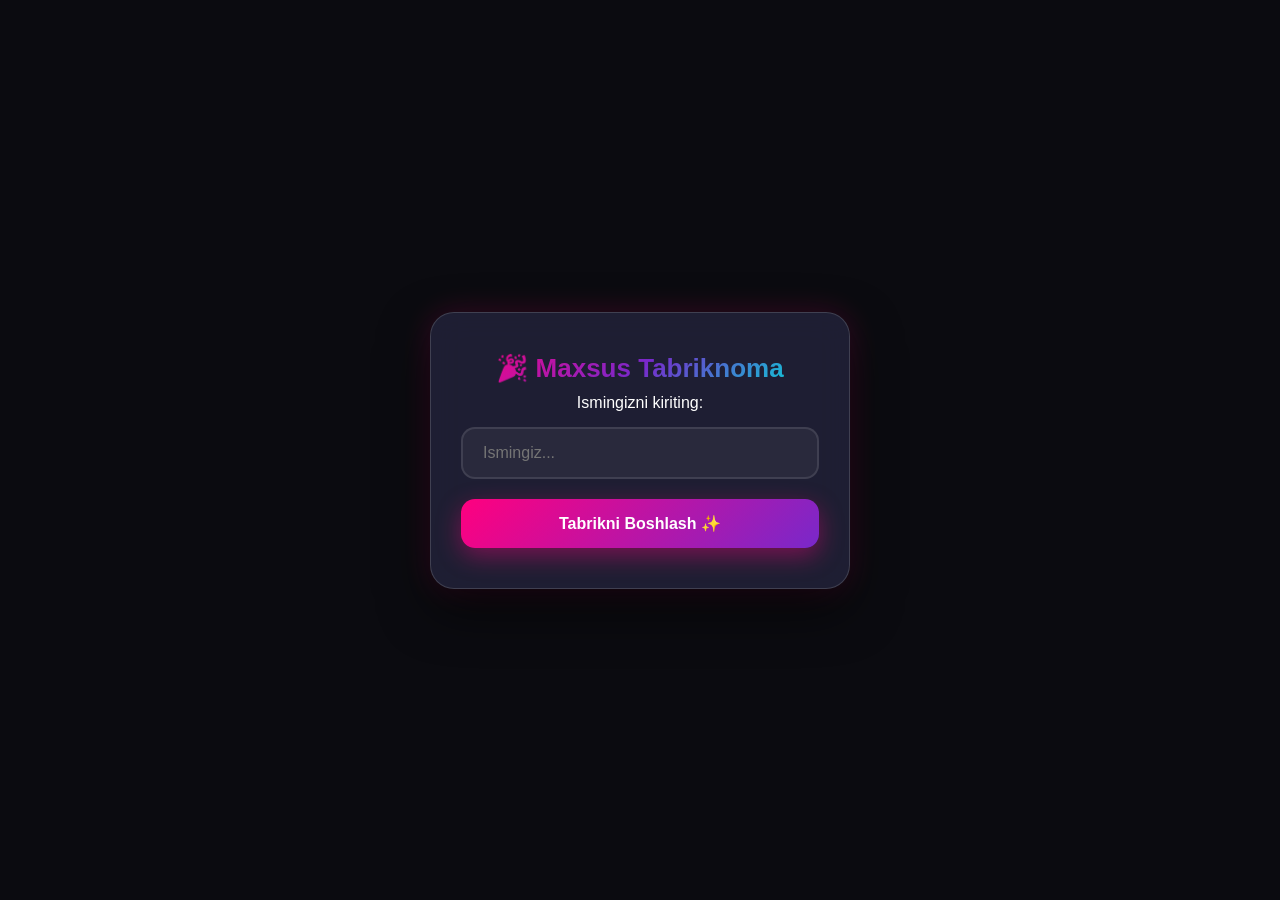
<file: Birthday-Present/index.html>
<!doctype html>
<html lang="uz">
  <head>
    <meta charset="UTF-8" />
    <meta name="viewport" content="width=device-width, initial-scale=1.0" />
    <title>Happy Birthday</title>
    <link rel="stylesheet" href="style.css" />
  </head>
  <body>
    <div id="form-container" class="form-card">
      <h2>🎉 Maxsus Tabriknoma</h2>
      <p>Ismingizni kiriting:</p>
      <form id="greeting-form">
        <div class="input-group">
          <input
            type="text"
            id="name-input"
            placeholder="Ismingiz..."
            required
            autocomplete="off"
          />
        </div>
        <button type="submit" id="start-btn">
          <span>Tabrikni Boshlash ✨</span>
        </button>
      </form>
    </div>

    <canvas id="canvas"></canvas>

    <script src="script.js"></script>
  </body>
</html>
</file>
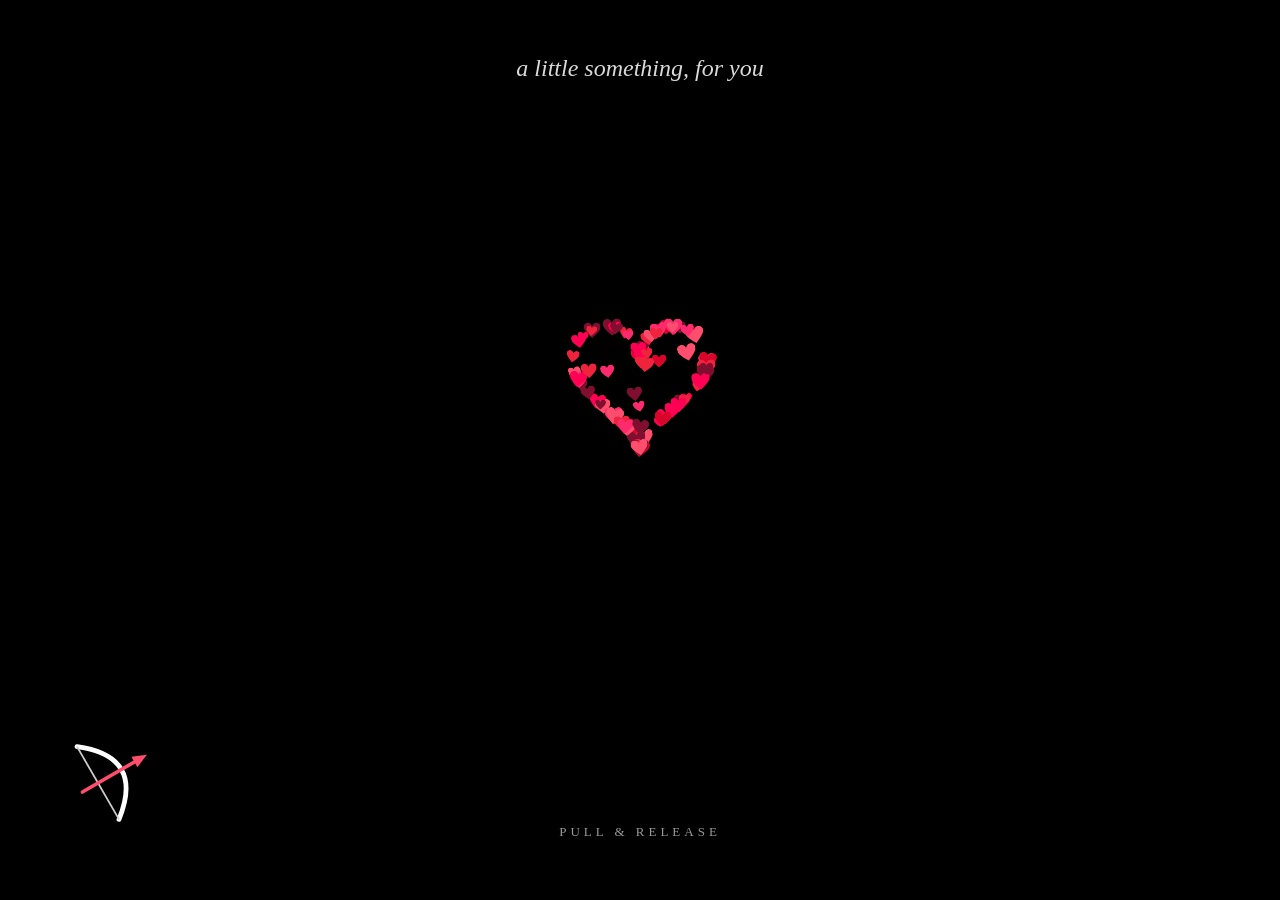
<file: Happy-Birthday Card/index.html>
<!doctype html>
<html lang="uz">
  <head>
    <meta charset="UTF-8" />
    <meta name="viewport" content="width=device-width, initial-scale=1.0" />
    <title>Interactive Birthday Scene</title>
    <link rel="stylesheet" href="style.css" />
    <link rel="preload" as="image" href="tree.png" />
  </head>
  <body id="app-body" class="bg-dark">
    <!-- 1-BOSQICH: Yurakcha yog'ilishi va Kamon -->
    <section id="stage-1" class="stage active">
      <div class="subtitle">a little something, for you</div>

      <!-- YURAKLAR BIRLASHADIGAN MAYDON -->
      <div class="heart-assembly-area" id="mainHeart">
        <div id="assemblyContainer"></div>
      </div>

      <!-- KAMON VA O'Q -->
      <div class="bow-wrapper" id="bowWrapper">
        <svg viewBox="0 0 100 100" class="bow-svg">
          <path
            d="M 25,15 Q 70,50 25,85"
            fill="none"
            stroke="#ffffff"
            stroke-width="4"
            stroke-linecap="round"
          />
          <line
            x1="25"
            y1="15"
            x2="25"
            y2="85"
            stroke="#cccccc"
            stroke-width="1.5"
          />
          <g id="arrowGroup">
            <line
              x1="10"
              y1="50"
              x2="60"
              y2="50"
              stroke="#ff4d6d"
              stroke-width="3"
              stroke-linecap="round"
            />
            <polygon points="60,45 72,50 60,55" fill="#ff4d6d" />
          </g>
        </svg>
      </div>

      <div class="instruction">PULL & RELEASE</div>
    </section>

    <!-- 2-BOSQICH: Qizil Fon va Matn (5 sekund) -->
    <section id="stage-2" class="stage">
      <div class="wish-label">make a wish...</div>
      <h1 class="big-title">Happy<br />Birthday</h1>
      <div class="wish-sub">to someone worth celebrating</div>
    </section>

    <!-- 3-BOSQICH: TAYYOR RASMDAGI YURAKLI DARAXT -->
    <section id="stage-3" class="stage tree-stage">
      <div class="tree-image-container">
        <img src="tree.png" alt="Heart Tree" class="tree-img" />
      </div>

      <div class="final-caption">
        <p class="small-text">and... make it count</p>
        <h2>Happy Birthday</h2>
        <p class="small-text">here's to a year that blooms</p>
      </div>

      <button type="button" id="replayBtn" class="replay-btn">Replay</button>
    </section>

    <script src="script.js"></script>
  </body>
</html>
</file>
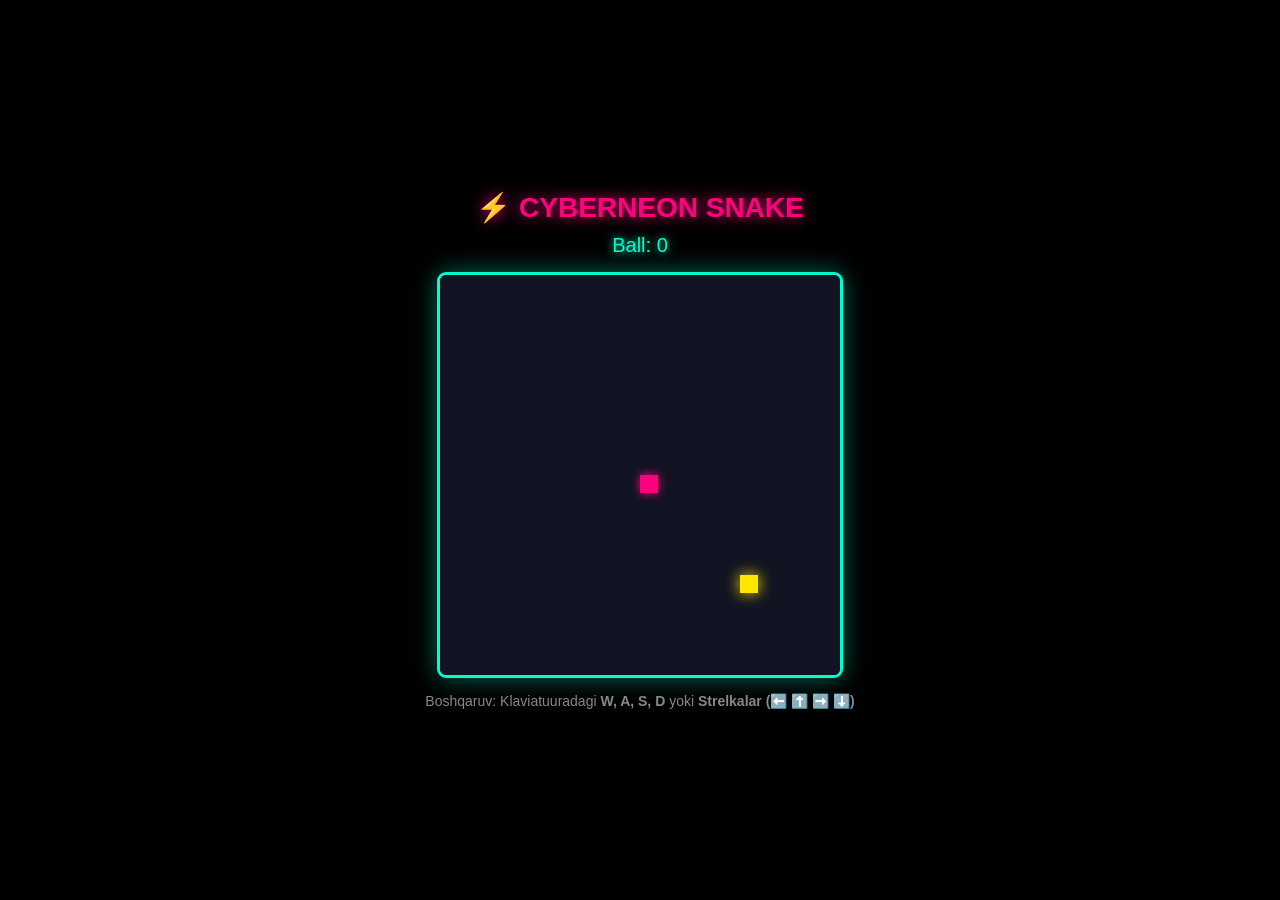
<file: Game-game/snake-game.html>
<!doctype html>
<html lang="uz">
  <head>
    <meta charset="UTF-8" />
    <meta name="viewport" content="width=device-width, initial-scale=1.0" />
    <title>Cyberpunk Neon Snake game </title>
    <link rel="stylesheet" href="game.css" />
  </head>
  <body>
    <h1>⚡ CYBERNEON SNAKE</h1>
    <div class="score-board">Ball: <span id="score">0</span></div>

    <canvas id="gameCanvas" width="400" height="400"></canvas>

    <div class="controls">
      Boshqaruv: Klaviatuuradagi <b>W, A, S, D</b> yoki
      <b>Strelkalar (⬅️ ⬆️ ➡️ ⬇️)</b>
    </div>

    <script src="game.js"></script>
  </body>
</html>
</file>
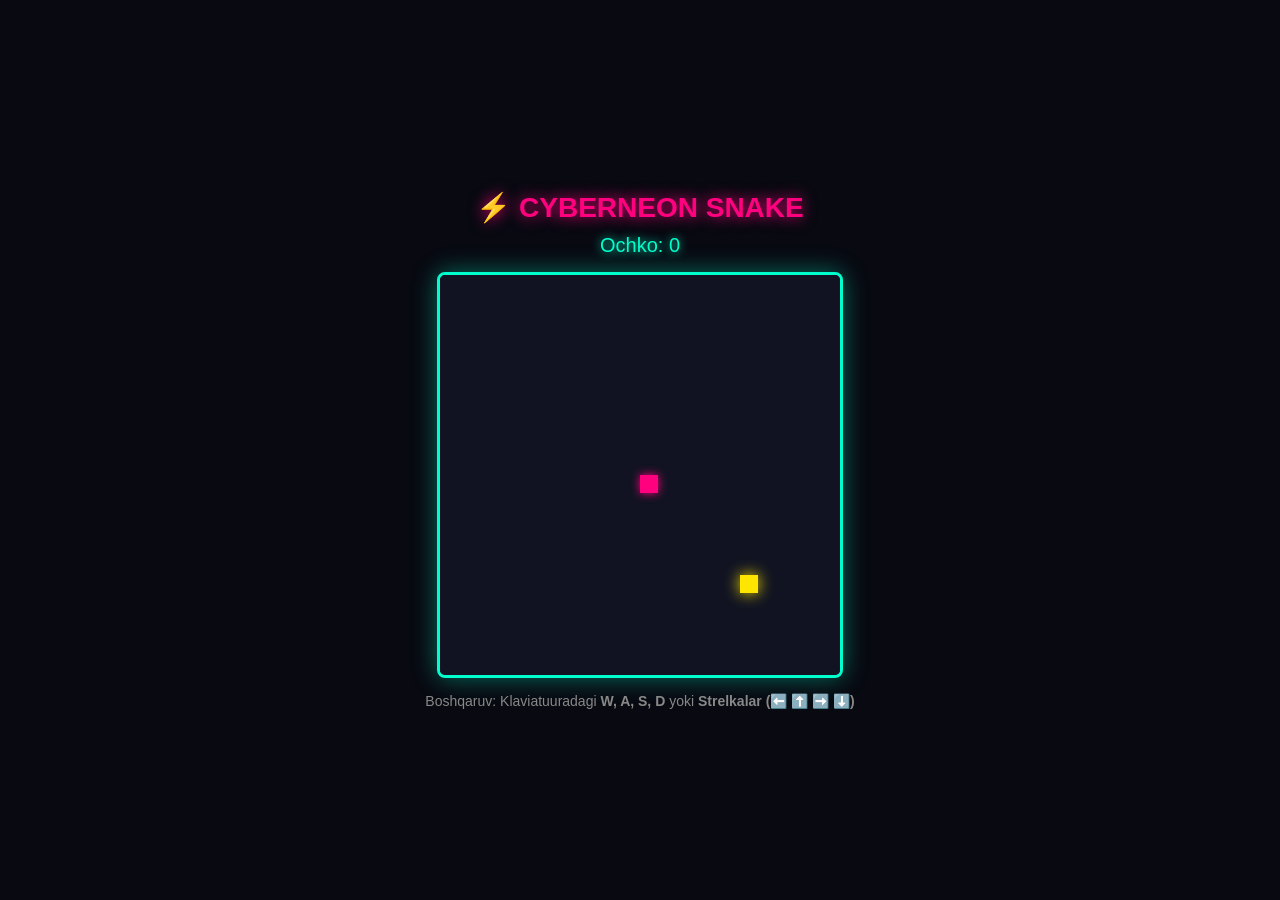
<file: Game/nimadur.html>
<!doctype html>
<html lang="uz">
  <head>
    <meta charset="UTF-8" />
    <meta name="viewport" content="width=device-width, initial-scale=1.0" />
    <title>Cyberpunk Neon Snake</title>
    <style>
      * {
        box-sizing: border-box;
        margin: 0;
        padding: 0;
        font-family: "Segoe UI", sans-serif;
      }

      body {
        background-color: #080911;
        color: #00ffcc;
        display: flex;
        flex-direction: column;
        justify-content: center;
        align-items: center;
        min-height: 100vh;
      }

      h1 {
        font-size: 28px;
        margin-bottom: 10px;
        color: #ff007f;
        text-shadow: 0 0 15px #ff007f;
      }

      .score-board {
        font-size: 20px;
        margin-bottom: 15px;
        color: #00ffcc;
        text-shadow: 0 0 10px #00ffcc;
      }

      canvas {
        background: #111322;
        border: 3px solid #00ffcc;
        box-shadow: 0 0 25px rgba(0, 255, 204, 0.4);
        border-radius: 8px;
      }

      .controls {
        margin-top: 15px;
        color: #888;
        font-size: 14px;
      }
    </style>
  </head>
  <body>
    <h1>⚡ CYBERNEON SNAKE</h1>
    <div class="score-board">Ochko: <span id="score">0</span></div>

    <canvas id="gameCanvas" width="400" height="400"></canvas>

    <div class="controls">
      Boshqaruv: Klaviatuuradagi <b>W, A, S, D</b> yoki
      <b>Strelkalar (⬅️ ⬆️ ➡️ ⬇️)</b>
    </div>

    <script>
      const canvas = document.getElementById("gameCanvas");
      const ctx = canvas.getContext("2d");

      const gridSize = 20;
      const tileCount = canvas.width / gridSize;

      let snake = [{ x: 10, y: 10 }];
      let food = { x: 15, y: 15 };
      let dx = 0;
      let dy = 0;
      let score = 0;

      // Tezlikni boshqarish uchun o'zgaruvchilar
      let initialSpeed = 160; // Boshlang'ich sekin tezlik (milli-soniyada)
      let gameSpeed = initialSpeed;
      let gameTimeout = null;

      document.addEventListener("keydown", changeDirection);

      function gameLoop() {
        moveSnake();
        if (checkGameOver()) {
          alert(`O'yin tugadi! Sizning ochkongiz: ${score}`);
          resetGame();
          return;
        }
        clearCanvas();
        drawFood();
        drawSnake();

        // Keyingi kadrni yangi tezlik bo'yicha rejalashtirish
        gameTimeout = setTimeout(gameLoop, gameSpeed);
      }

      function clearCanvas() {
        ctx.fillStyle = "#111322";
        ctx.fillRect(0, 0, canvas.width, canvas.height);
      }

      function drawSnake() {
        snake.forEach((part, index) => {
          ctx.fillStyle = index === 0 ? "#ff007f" : "#00ffcc";
          ctx.shadowBlur = 10;
          ctx.shadowColor = index === 0 ? "#ff007f" : "#00ffcc";
          ctx.fillRect(
            part.x * gridSize,
            part.y * gridSize,
            gridSize - 2,
            gridSize - 2,
          );
        });
      }

      function drawFood() {
        ctx.fillStyle = "#ffe600";
        ctx.shadowBlur = 15;
        ctx.shadowColor = "#ffe600";
        ctx.fillRect(
          food.x * gridSize,
          food.y * gridSize,
          gridSize - 2,
          gridSize - 2,
        );
      }

      function moveSnake() {
        if (dx === 0 && dy === 0) return;

        const head = { x: snake[0].x + dx, y: snake[0].y + dy };
        snake.unshift(head);

        if (head.x === food.x && head.y === food.y) {
          score += 10;
          document.getElementById("score").textContent = score;

          // 🚀 DARAJA VA TEZLIKNI OSHIRISH (Har 10 ochkoda)
          updateSpeed();

          generateFood();
        } else {
          snake.pop();
        }
      }

      function updateSpeed() {
        // Har 10 ochko uchun tezlik 15ms ga oshadi (minimal 40ms gacha)
        let level = Math.floor(score / 10);
        gameSpeed = Math.max(40, initialSpeed - level * 15);
      }

      function generateFood() {
        food.x = Math.floor(Math.random() * tileCount);
        food.y = Math.floor(Math.random() * tileCount);
      }

      function checkGameOver() {
        if (dx === 0 && dy === 0) return false;

        const head = snake[0];

        // Devorga urilish
        if (
          head.x < 0 ||
          head.x >= tileCount ||
          head.y < 0 ||
          head.y >= tileCount
        ) {
          return true;
        }

        // O'ziga urilish
        for (let i = 1; i < snake.length; i++) {
          if (head.x === snake[i].x && head.y === snake[i].y) {
            return true;
          }
        }

        return false;
      }

      function changeDirection(event) {
        const key = event.key.toLowerCase();

        if ((key === "arrowleft" || key === "a") && dx === 0) {
          dx = -1;
          dy = 0;
        } else if ((key === "arrowup" || key === "w") && dy === 0) {
          dx = 0;
          dy = -1;
        } else if ((key === "arrowright" || key === "d") && dx === 0) {
          dx = 1;
          dy = 0;
        } else if ((key === "arrowdown" || key === "s") && dy === 0) {
          dx = 0;
          dy = 1;
        }
      }

      function resetGame() {
        clearTimeout(gameTimeout);
        snake = [{ x: 10, y: 10 }];
        dx = 0;
        dy = 0;
        score = 0;
        gameSpeed = initialSpeed; // Tezlikni asl holiga qaytarish
        document.getElementById("score").textContent = score;
        generateFood();
        gameLoop();
      }

      // O'yinni birinchi marta ishga tushirish
      gameLoop();
    </script>
  </body>
</html>
</file>
<file: Birthday-Present/style.css>
* {
  margin: 0;
  padding: 0;
  box-sizing: border-box;
  font-family: "Segoe UI", Tahoma, Geneva, Verdana, sans-serif;
}

body {
  background-color: #0b0b10;
  color: #ffffff;
  overflow: hidden;
  height: 100vh;
  display: flex;
  justify-content: center;
  align-items: center;
}

.form-card {
  position: relative;
  background: rgba(38, 38, 63, 0.75);
  backdrop-filter: blur(16px);
  border: 1px solid rgba(255, 255, 255, 0.15);
  border-radius: 24px;
  padding: 40px 30px;
  width: 90%;
  max-width: 420px;
  text-align: center;
  box-shadow:
    0 20px 50px rgba(0, 0, 0, 0.6),
    0 0 30px rgba(255, 0, 128, 0.2);
  z-index: 10;
  transition: all 0.5s ease;
}

.form-card.hide {
  opacity: 0;
  transform: scale(0.8) translateY(-50px);
  pointer-events: none;
}

.form-card h2 {
  font-size: 26px;
  margin-bottom: 10px;
  background: linear-gradient(135deg, #ff007f, #7928ca, #00dfd8);
  background-clip: text;
  -webkit-text-fill-color: transparent;
}

.input-group input {
  width: 100%;
  padding: 15px 20px;
  background: rgba(255, 255, 255, 0.05);
  border: 2px solid rgba(255, 255, 255, 0.1);
  border-radius: 14px;
  color: #fff;
  font-size: 16px;
  outline: none;
  margin-top: 15px;
}

button {
  width: 100%;
  padding: 15px;
  margin-top: 20px;
  border: none;
  border-radius: 14px;
  background: linear-gradient(135deg, #ff007f, #7928ca);
  color: white;
  font-size: 16px;
  font-weight: 600;
  cursor: pointer;
  box-shadow: 0 8px 25px rgba(255, 0, 127, 0.4);
}

canvas {
  position: absolute;
  top: 0;
  left: 0;
  width: 100%;
  height: 100%;
  z-index: 1;
}
</file>
<file: Happy-Birthday Card/style.css>
* {
  box-sizing: border-box;
  margin: 0;
  padding: 0;
}

html,
body {
  width: 100vw;
  height: 100vh;
  overflow: hidden;
  font-family: "Georgia", serif;
}

body {
  transition: background-color 0.8s ease;
}

body.bg-dark {
  background-color: #000000;
  color: #ffffff;
}

body.bg-red {
  background-color: #ba1849;
  color: #ffffff;
}

/* 3-stage fondagi rasm rangi bilan bir xil qilindi */
body.bg-pink {
  background-color: bisque;
  color: #800f2f;
}

.stage {
  position: absolute;
  top: 0;
  left: 0;
  width: 100vw;
  height: 100vh;
  display: flex;
  flex-direction: column;
  align-items: center;
  justify-content: space-between;
  padding: 5vh 20px;
  opacity: 0;
  pointer-events: none;
  transition: opacity 0.8s ease;
}

.stage.active {
  opacity: 1;
  pointer-events: auto;
}

.subtitle {
  font-size: clamp(18px, 4vw, 24px);
  font-style: italic;
  opacity: 0.85;
  margin-top: 10px;
  text-align: center;
}

/* YURAKCHALAR TEPADAN TUSHIB BIRLASHADIGAN MAYDON */
.heart-assembly-area {
  position: absolute;
  top: 42%;
  left: 50%;
  transform: translate(-50%, -50%);
  width: min(300px, 70vw);
  height: min(300px, 70vw);
  transition: opacity 0.4s ease;
}

#assemblyContainer {
  position: relative;
  width: 100%;
  height: 100%;
}

.falling-heart {
  position: absolute;
  width: clamp(14px, 3.5vw, 20px);
  height: clamp(14px, 3.5vw, 20px);
  background-color: #ff0054;
  -webkit-mask-image: url("data:image/svg+xml,%3Csvg xmlns='http://www.w3.org/2000/svg' viewBox='0 0 20 20'%3E%3Cpath d='M10,18 C3,12 0,8 0,5 C0,2 3,0 5,0 C7,0 9,2 10,4 C11,2 13,0 15,0 C17,0 20,2 20,5 C20,8 17,12 10,18 Z'/%3E%3C/svg%3E");
  mask-image: url("data:image/svg+xml,%3Csvg xmlns='http://www.w3.org/2000/svg' viewBox='0 0 20 20'%3E%3Cpath d='M10,18 C3,12 0,8 0,5 C0,2 3,0 5,0 C7,0 9,2 10,4 C11,2 13,0 15,0 C17,0 20,2 20,5 C20,8 17,12 10,18 Z'/%3E%3C/svg%3E");
  -webkit-mask-size: contain;
  mask-size: contain;
  -webkit-mask-repeat: no-repeat;
  mask-repeat: no-repeat;
  -webkit-mask-position: center;
  mask-position: center;
  opacity: 0;
  transition:
    transform 1.2s cubic-bezier(0.25, 1, 0.5, 1),
    opacity 0.8s ease;
}

/* KAMON */
.bow-wrapper {
  position: absolute;
  bottom: 8vh;
  left: 5%;
  width: min(120px, 25vw);
  height: min(120px, 25vw);
  cursor: pointer;
  z-index: 10;
}

.bow-svg {
  width: 100%;
  height: 100%;
  transform: rotate(-30deg);
}

.instruction {
  font-size: clamp(10px, 2.5vw, 13px);
  letter-spacing: 4px;
  opacity: 0.6;
  text-transform: uppercase;
  margin-bottom: 15px;
}

/* PORTLASH ZARRALARI */
.particle {
  position: absolute;
  width: 16px;
  height: 16px;
  pointer-events: none;
  transition:
    transform 0.8s cubic-bezier(0.1, 0.8, 0.3, 1),
    opacity 0.8s ease;
}

/* 2-BOSQICH */
#stage-2 {
  justify-content: center;
  text-align: center;
}

.wish-label {
  font-size: clamp(20px, 5vw, 28px);
  font-style: italic;
  margin-bottom: 20px;
  opacity: 0.9;
}

.big-title {
  font-size: clamp(48px, 12vw, 88px);
  line-height: 1.05;
  font-weight: bold;
}

.wish-sub {
  font-size: clamp(16px, 4vw, 22px);
  margin-top: 30px;
  opacity: 0.9;
}

/* 3-BOSQICH: RASMLI DARAXT */
.tree-stage {
  justify-content: space-between;
}

.tree-image-container {
  width: 100%;
  max-width: 420px;
  height: clamp(200px, 55vh, 460px);
  display: flex;
  justify-content: center;
  align-items: center;
  margin-top: 10px;
}

.tree-img {
  max-width: 100%;
  max-height: 100%;
  object-fit: contain;
}

.final-caption {
  text-align: center;
  margin-bottom: 20px;
}

.final-caption h2 {
  font-size: clamp(32px, 8vw, 52px);
  color: #800f2f;
  margin: 6px 0;
}

.small-text {
  font-size: clamp(14px, 3.5vw, 18px);
  color: #800f2f;
  font-style: italic;
}

/* QAYTA BOSHLASH TUGMASI */
.replay-btn {
  background: none;
  border: 2px solid #800f2f;
  color: #800f2f;
  font-family: "Georgia", serif;
  font-size: clamp(12px, 2.5vw, 15px);
  letter-spacing: 3px;
  text-transform: uppercase;
  padding: 10px 28px;
  border-radius: 999px;
  cursor: pointer;
  margin-top: 12px;
  margin-bottom: 4vh;
  transition:
    background-color 0.3s ease,
    color 0.3s ease;
}

.replay-btn:hover {
  background-color: #800f2f;
  color: #ffffff;
}

/* MOBIL EKRANLAR UCHUN MOSLASHUVCHANLIK */
@media (max-width: 600px) {
  .stage {
    padding: 4vh 15px;
  }
  .bow-wrapper {
    left: 2%;
    bottom: 6vh;
  }
  .final-caption {
    margin-bottom: 10px;
  }
}
</file>
<file: Game-game/game.css>
* {
  box-sizing: border-box;
  margin: 0;
  padding: 0;
  font-family: "Segoe UI", sans-serif;
}

body {
  background-color: #000000;
  color: #00ffcc;
  display: flex;
  flex-direction: column;
  justify-content: center;
  align-items: center;
  min-height: 100vh;
}

h1 {
  font-size: 28px;
  margin-bottom: 10px;
  color: #ff007f;
  text-shadow: 0 0 15px #ff007f;
}

.score-board {
  font-size: 20px;
  margin-bottom: 15px;
  color: #00ffcc;
  text-shadow: 0 0 10px #00ffcc;
}

canvas {
  background: #111322;
  border: 3px solid #00ffcc;
  box-shadow: 0 0 25px rgba(0, 255, 204, 0.4);
  border-radius: 9px;
}

.controls {
  margin-top: 15px;
  color: #888;
  font-size: 14px;
}
</file>
